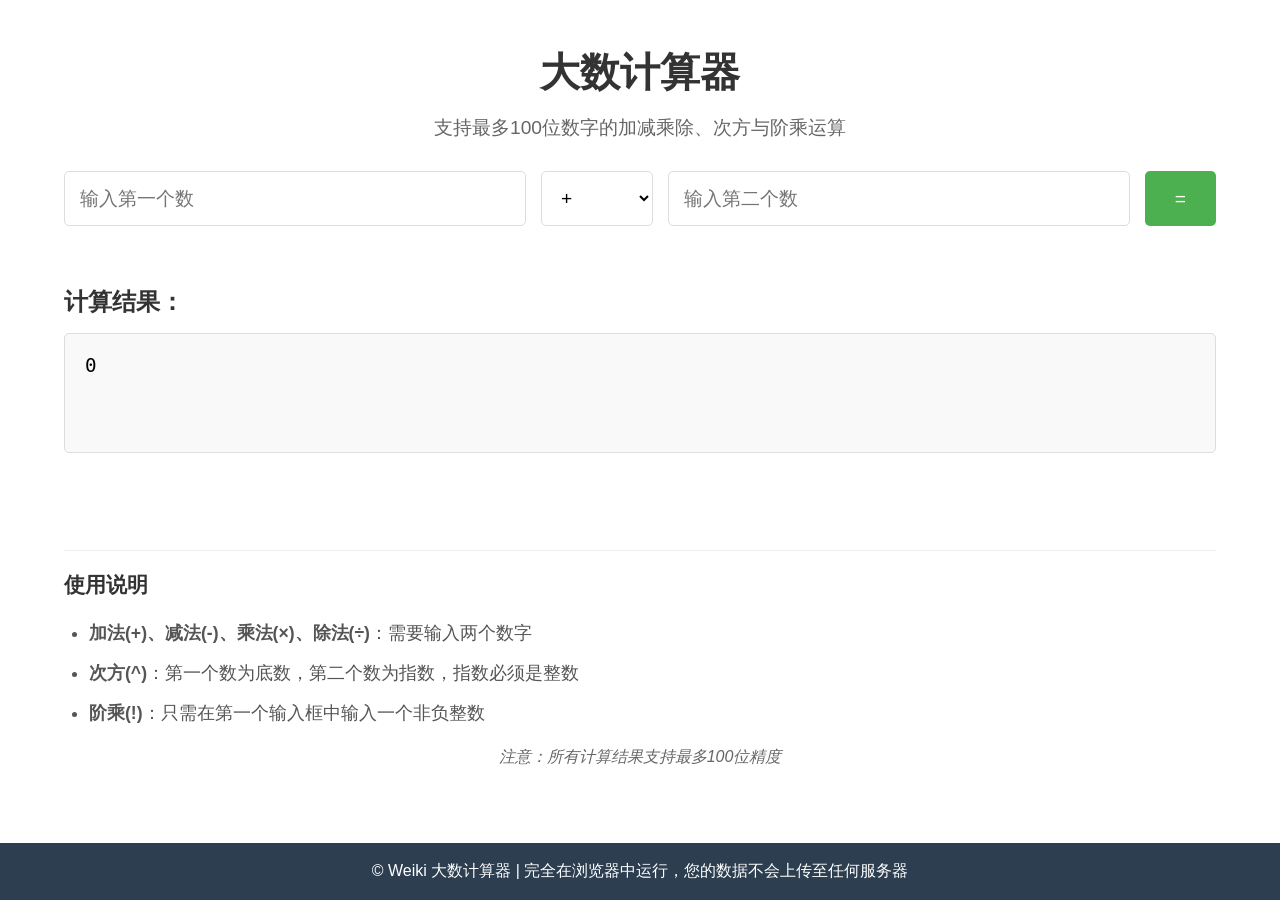
<file: index.html>
<!DOCTYPE html>
<html lang="zh-CN">
<head>
    <meta charset="UTF-8">
    <meta name="viewport" content="width=device-width, initial-scale=1.0, maximum-scale=1.0, user-scalable=no">
    <title>大数计算器</title>
    <link rel="stylesheet" href="style.css">
</head>
<body>
    <div class="calculator-container">
        <div class="calculator">
            <h1>大数计算器</h1>
            <p>支持最多100位数字的加减乘除、次方与阶乘运算</p>
            
            <div class="input-area">
                <input type="text" id="num1" placeholder="输入第一个数">
                <select id="operation">
                    <option value="add">+</option>
                    <option value="subtract">-</option>
                    <option value="multiply">×</option>
                    <option value="divide">÷</option>
                    <option value="power">^(次方)</option>
                    <option value="factorial">!(阶乘)</option>
                </select>
                <input type="text" id="num2" placeholder="输入第二个数">
                <button id="calculate">=</button>
            </div>
            
            <div class="result-area">
                <h2>计算结果：</h2>
                <div id="result" class="result">0</div>
            </div>
            
            <div class="instructions">
                <h3>使用说明</h3>
                <ul>
                    <li><strong>加法(+)、减法(-)、乘法(×)、除法(÷)</strong>：需要输入两个数字</li>
                    <li><strong>次方(^)</strong>：第一个数为底数，第二个数为指数，指数必须是整数</li>
                    <li><strong>阶乘(!)</strong>：只需在第一个输入框中输入一个非负整数</li>
                </ul>
                <p class="note">注意：所有计算结果支持最多100位精度</p>
            </div>
        </div>
    </div>
    
    <footer class="footer">
        <div style="max-width: 1000px; margin: 0 auto;">
            © Weiki 大数计算器 | 完全在浏览器中运行，您的数据不会上传至任何服务器
        </div>
    </footer>
    
    <script src="script.js"></script>
</body>
</html>
</file>
<file: style.css>
* {
    box-sizing: border-box;
    margin: 0;
    padding: 0;
}

html, body {
    font-family: Arial, sans-serif;
    background-color: #f5f5f5;
    height: 100%;
    width: 100%;
    margin: 0;
    padding: 0;
    overflow: hidden;
}

body {
    display: flex;
    flex-direction: column;
    min-height: 100vh;
}

.calculator-container {
    flex: 1;
    display: flex;
    justify-content: center;
    align-items: center;
    padding: 0;
    width: 100%;
    margin-bottom: 0;
}

.calculator {
    background-color: white;
    border-radius: 0;
    box-shadow: none;
    padding: 5vh 5vw;
    width: 100%;
    max-width: 100%;
    height: 100%;
    display: flex;
    flex-direction: column;
    justify-content: center;
}

h1 {
    color: #333;
    margin-bottom: 15px;
    text-align: center;
    font-size: 2.5rem;
}

p {
    color: #666;
    margin-bottom: 30px;
    text-align: center;
    font-size: 1.2rem;
}

.input-area {
    display: flex;
    flex-wrap: wrap;
    gap: 15px;
    margin-bottom: 30px;
}

input[type="text"] {
    flex: 1;
    min-width: 200px;
    padding: 15px;
    border: 1px solid #ddd;
    border-radius: 5px;
    font-size: 1.2rem;
}

select {
    padding: 15px;
    border: 1px solid #ddd;
    border-radius: 5px;
    background-color: white;
    font-size: 1.2rem;
}

button {
    padding: 15px 30px;
    background-color: #4CAF50;
    color: white;
    border: none;
    border-radius: 5px;
    cursor: pointer;
    font-size: 1.2rem;
    transition: background-color 0.3s;
}

button:hover {
    background-color: #45a049;
}

.result-area {
    margin-top: 30px;
    flex-grow: 1;
    margin-bottom: 30px;
}

h2 {
    color: #333;
    margin-bottom: 15px;
    font-size: 1.5rem;
}

.result {
    padding: 20px;
    border: 1px solid #ddd;
    border-radius: 5px;
    background-color: #f9f9f9;
    min-height: 120px;
    word-break: break-all;
    font-family: monospace;
    font-size: 1.2rem;
    overflow-y: auto;
    max-height: 300px;
}

.instructions {
    margin-top: 20px;
    padding-top: 20px;
    border-top: 1px solid #eee;
}

.instructions h3 {
    color: #333;
    margin-bottom: 20px;
    font-size: 1.3rem;
}

.instructions ul {
    padding-left: 25px;
    margin-bottom: 20px;
}

.instructions li {
    margin-bottom: 12px;
    line-height: 1.6;
    color: #555;
    font-size: 1.1rem;
}

.instructions .note {
    font-style: italic;
    color: #666;
    font-size: 1rem;
    margin-top: 15px;
}

.footer {
    position: relative;
    width: 100%;
    background-color: #2c3e50;
    color: white;
    text-align: center;
    padding: 18px 0;
    font-size: 16px;
    margin-top: auto;
    left: 0;
    box-sizing: border-box;
    flex-shrink: 0;
}

@media (max-width: 768px) {
    body {
        display: flex;
        overflow: hidden;
    }
    
    .calculator-container {
        min-height: 100vh;
        margin-bottom: 0;
        padding: 0;
    }
    
    .calculator {
        border-radius: 0;
        padding: 20px;
        margin-bottom: 0;
        height: 100%;
    }
    
    .input-area {
        flex-direction: column;
    }
    
    input[type="text"] {
        min-width: 100%;
    }
    
    h1 {
        font-size: 2rem;
    }
    
    .footer {
        position: relative;
    }
}

@media (max-width: 500px) {
    .input-area {
        flex-direction: column;
    }
    
    input[type="text"] {
        min-width: 100%;
    }
}
</file>
